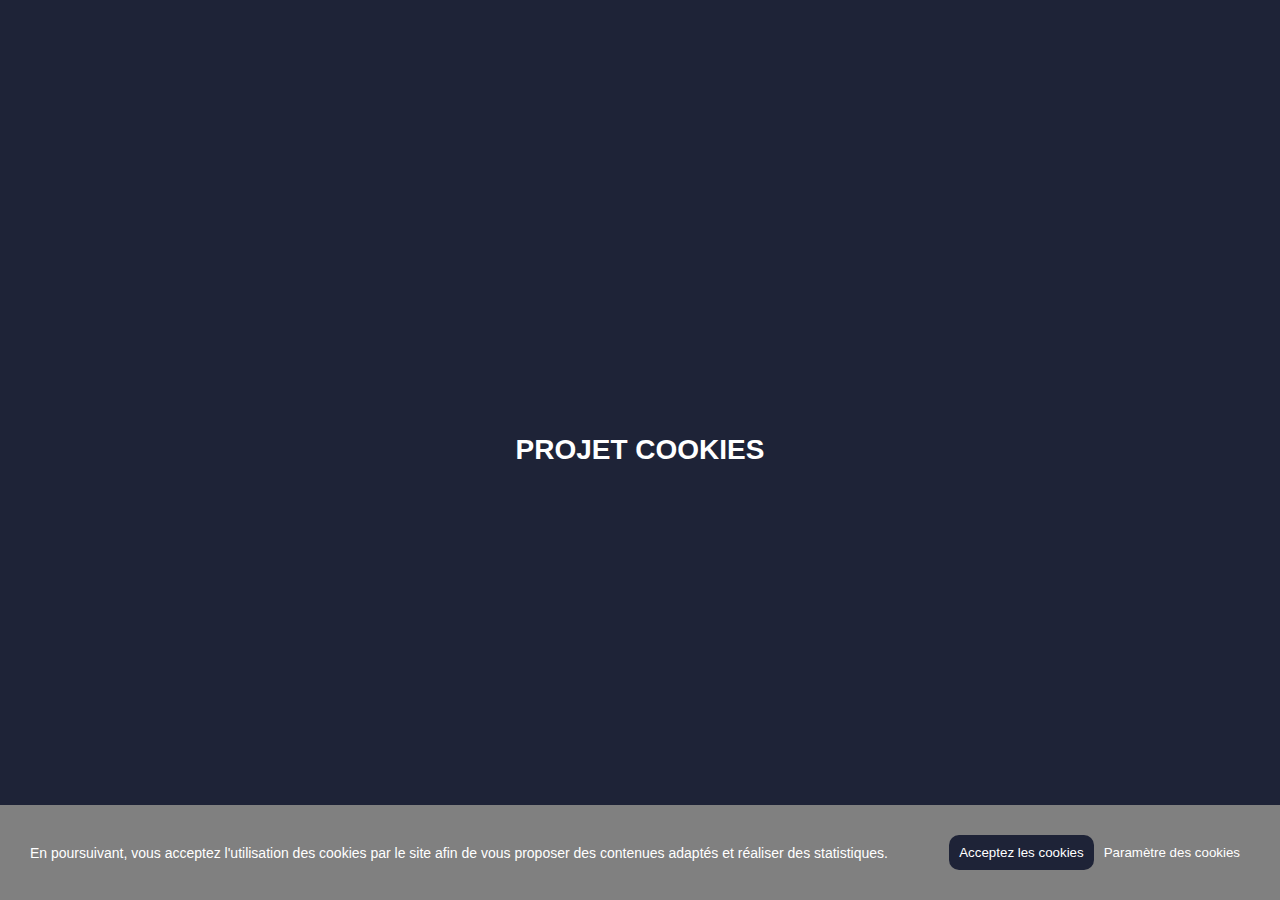
<file: 1-bannière/index.html>
<!DOCTYPE html>
<html lang="fr">
  <head>
    <meta charset="UTF-8" />
    <meta name="" content="" />
    <title>Modèle</title>
    <link rel="stylesheet" href="style.css" />
  </head>
  <body>
    <div class="container">
      <div class="banniereTitre">
        <h1>PROJET COOKIES</h1>
      </div>
      <div class="cookies">
        <div class="cookies-texte">
          <p>
            En poursuivant, vous acceptez l'utilisation des cookies par le site
            afin de vous proposer des contenues adaptés et réaliser des
            statistiques.
          </p>
        </div>
        <div class="cookies-btn">
          <button class="btn btn-success">Acceptez les cookies</button>
          <button class="btn btn-deny">Paramètre des cookies</button>
        </div>
      </div>
    </div>

    <script src="script.js"></script>
  </body>
</html>
</file>
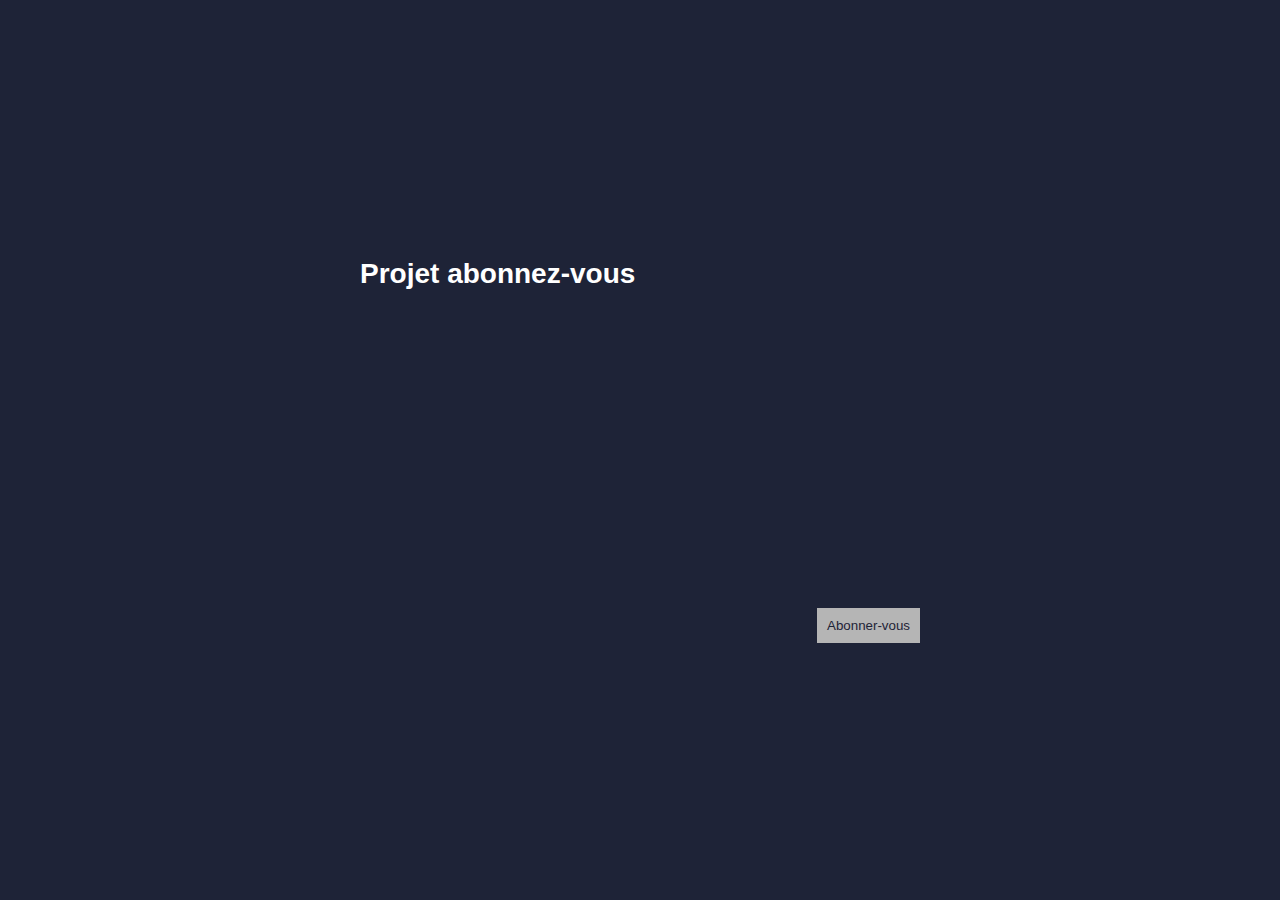
<file: 2-abonne/index.html>
<!DOCTYPE html>
<html lang="fr">
  <head>
    <meta charset="UTF-8" />
    <meta name="" content="" />
    <title>Modèle</title>
    <link rel="stylesheet" href="style.css" />
    <link
      rel="stylesheet"
      href="https://cdnjs.cloudflare.com/ajax/libs/font-awesome/5.15.3/css/all.min.css"
      integrity="sha512-iBBXm8fW90+nuLcSKlbmrPcLa0OT92xO1BIsZ+ywDWZCvqsWgccV3gFoRBv0z+8dLJgyAHIhR35VZc2oM/gI1w=="
      crossorigin="anonymous"
      referrerpolicy="no-referrer"
    />
  </head>
  <body>
    <div class="container">
      <div class="bloc-central">
        <h1>Projet abonnez-vous</h1>
        <iframe
          width="560"
          height="315"
          src="https://www.youtube.com/embed/Ci64dLXMKi4"
          title="YouTube video player"
          frameborder="0"
          allow="accelerometer; autoplay; clipboard-write; encrypted-media; gyroscope; picture-in-picture"
          allowfullscreen
        ></iframe>
        <div class="bloc-btn">
          <i class="far fa-meh-blank"></i>
          <button class="btn">Abonner-vous</button>
        </div>
      </div>
    </div>

    <script src="script.js"></script>
  </body>
</html>
</file>
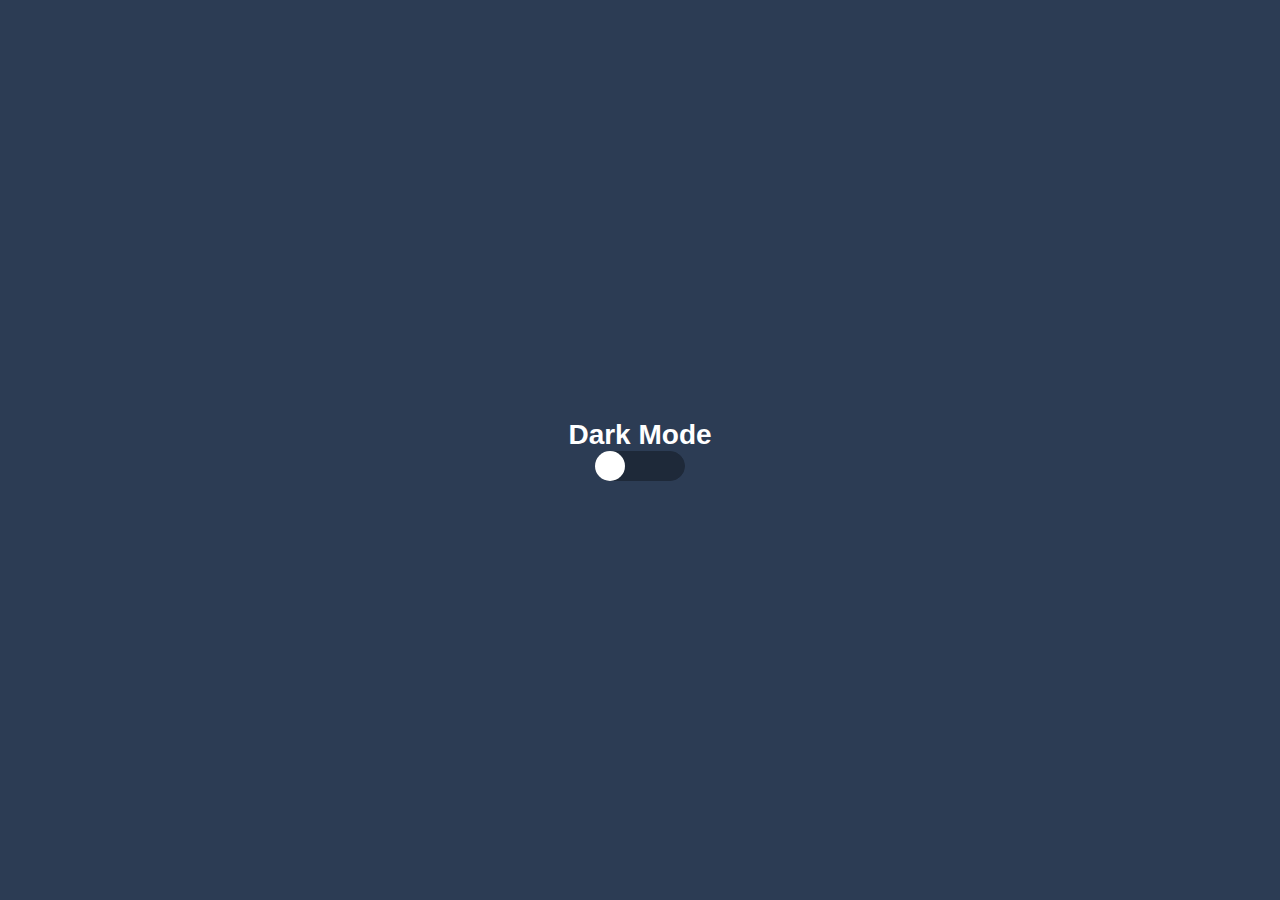
<file: 3-DarkMode/index.html>
<!DOCTYPE html>
<html lang="fr">
  <head>
    <meta charset="UTF-8" />
    <meta name="" content="" />
    <title>Modèle</title>
    <link rel="stylesheet" href="style.css" />
    <link
      rel="stylesheet"
      href="https://cdnjs.cloudflare.com/ajax/libs/font-awesome/5.15.3/css/all.min.css"
      integrity="sha512-iBBXm8fW90+nuLcSKlbmrPcLa0OT92xO1BIsZ+ywDWZCvqsWgccV3gFoRBv0z+8dLJgyAHIhR35VZc2oM/gI1w=="
      crossorigin="anonymous"
      referrerpolicy="no-referrer"
    />
  </head>
  <body>
    <div class="container">
      <h1>Dark Mode</h1>
      <div class="switch">
        <i class="fas fa-moon"></i>
        <div class="btn"></div>
      </div>
    </div>

    <script src="script.js"></script>
  </body>
</html>
</file>
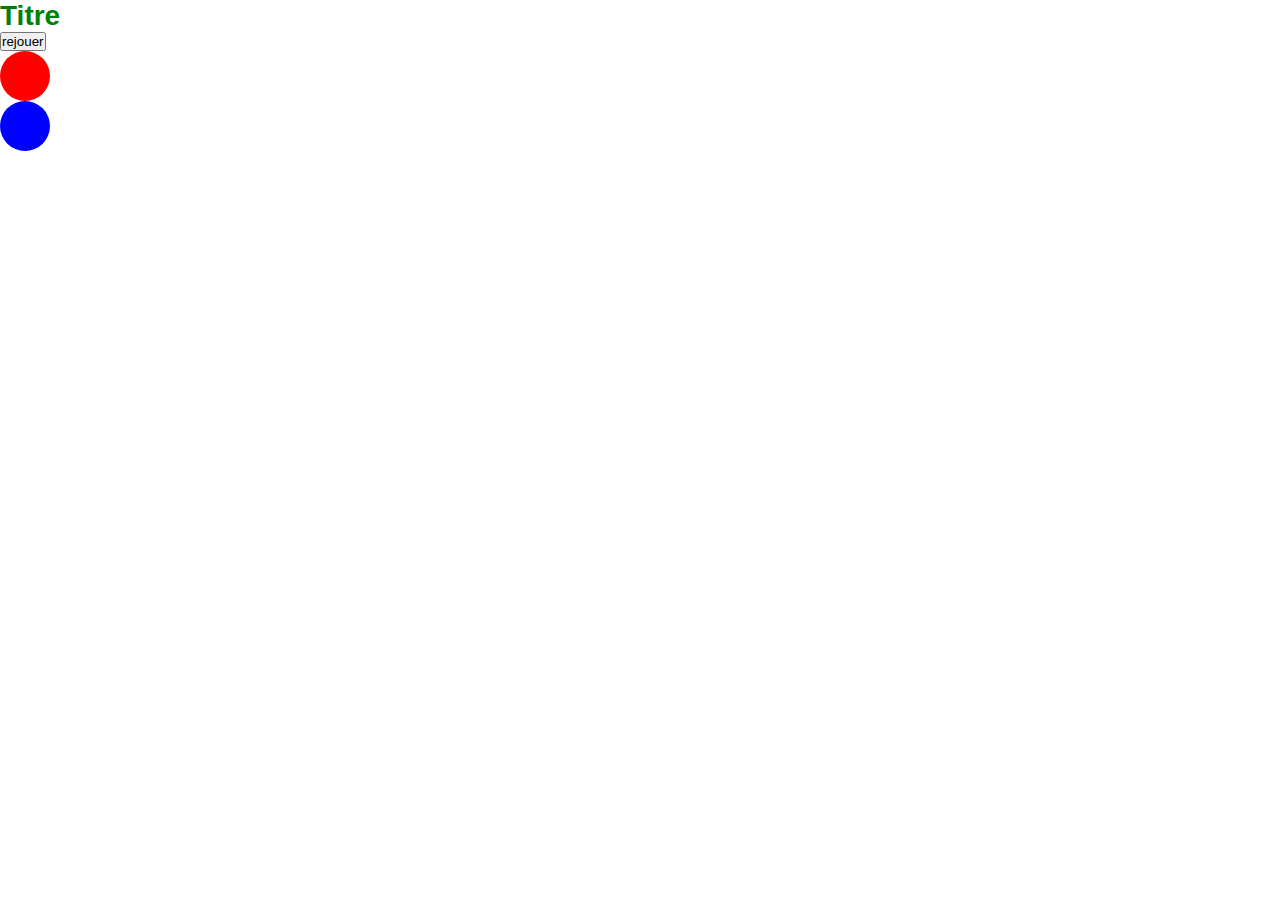
<file: initiation/index.html>
<!DOCTYPE html>
<html lang="fr">
  <head>
    <meta charset="UTF-8" />
    <meta name="" content="" />
    <title>Modèle</title>
    <link rel="stylesheet" href="style.css" />
  </head>
  <body>
    <h1 id="titre">Titre</h1>
    <button id="replay">rejouer</button>
    <div id="btn-red"></div>
    <div id="btn-blue"></div>

    <script src="script.js"></script>
  </body>
</html>
</file>
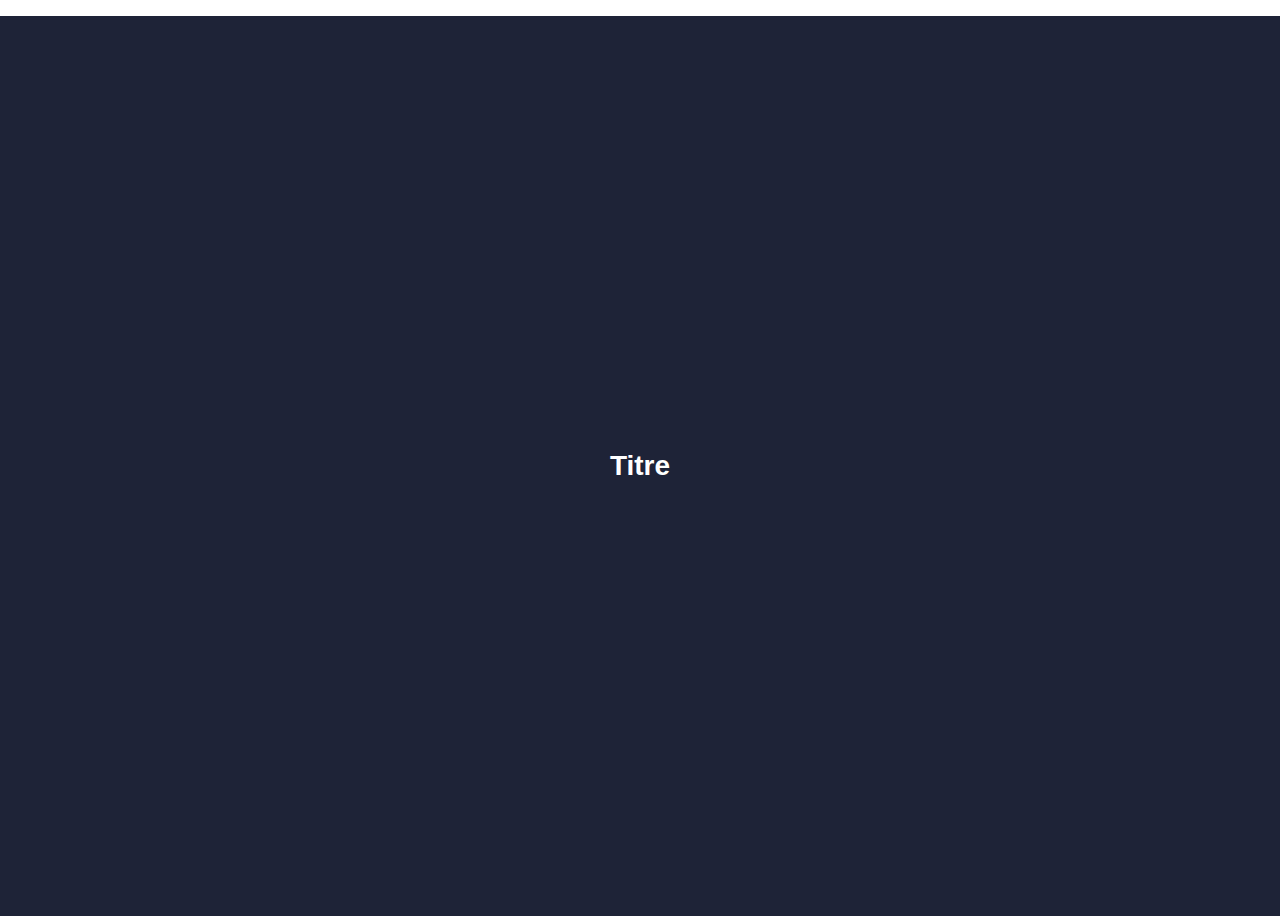
<file: modèle/index.html>
<!DOCTYPE html>
<html lang="fr">
  <head>
    <meta charset="UTF-8" />
    <meta name="" content="" />
    <title>Modèle</title>
    <link rel="stylesheet" href="style.css" />
    v
    <link
      rel="stylesheet"
      href="https://cdnjs.cloudflare.com/ajax/libs/font-awesome/5.15.3/css/all.min.css"
      integrity="sha512-iBBXm8fW90+nuLcSKlbmrPcLa0OT92xO1BIsZ+ywDWZCvqsWgccV3gFoRBv0z+8dLJgyAHIhR35VZc2oM/gI1w=="
      crossorigin="anonymous"
      referrerpolicy="no-referrer"
    />
  </head>
  <body>
    <div class="container">
      <div class="banniereTitre">
        <h1>Titre</h1>
      </div>
    </div>

    <script src="script.js"></script>
  </body>
</html>
</file>
<file: 1-bannière/style.css>
* {
  margin: 0;
  padding: 0;
  box-sizing: border-box;
  text-decoration: none;
}

html {
  font-size: 62.5%; /*1 rem vaut 10px*/
}

body {
  font-size: 1.4rem; /*soit 10px*/
  font-family: Arial;
  color: white;
}

.container {
  height: 100vh;
  display: flex;
  justify-content: center;
  flex-direction: column;
  align-items: center;
  background-color: #1e2337;
}

.cookies {
  position: fixed;
  bottom: 0;
  left: 0;
  width: 100%; /* nécessaire de préciser une width si position:fixed */
  background-color: gray;
  display: flex;
  justify-content: space-between; /* positionner les div enfants */
  align-items: center; /*centrer vertcalement */
  padding: 3rem;
  opacity: 1; /*modification de cette valeur en javascript */
  transition: 0.5s;
}

.cookies-btn {
  display: flex;
}

.btn {
  color: white;
  padding: 1rem;
  border: none;
  border-radius: 10px;
}

.btn.btn-success {
  background-color: #1e2337;
}

.btn.btn-deny {
  background-color: gray;
}
</file>
<file: 2-abonne/style.css>
* {
  margin: 0;
  padding: 0;
  box-sizing: border-box;
  text-decoration: none;
}

html {
  font-size: 62.5%; /*1 rem vaut 10px*/
}

body {
  font-size: 1.4rem; /*soit 10px*/
  font-family: Arial;
  color: white;
}

.container {
  height: 100vh;
  display: flex;
  justify-content: center;
  flex-direction: column;
  align-items: center;
  background-color: #1e2337;
}

.bloc-btn {
  display: flex;
  justify-content: space-between;
  align-items: center;
}

.btn {
  padding: 1rem;
  background-color: #b5b5b5;
  border: none;
  color: #1e2337;
}

.happy {
  color: #f1bf2a;
}

.abonne {
  background-color: #f1bf2a;
  color: white;
}
</file>
<file: 3-DarkMode/style.css>
* {
  margin: 0;
  padding: 0;
  box-sizing: border-box;
  text-decoration: none;
}

html {
  font-size: 62.5%; /*1 rem vaut 10px*/
}

body {
  font-size: 1.4rem; /*soit 10px*/
  font-family: Arial;
  color: white;
}

.container {
  height: 100vh;
  display: flex;
  justify-content: center;
  flex-direction: column;
  align-items: center;
  background-color: #2c3c54;
}

.switch {
  width: 90px;
  height: 30px;
  background-color: #1e2939;
  border-radius: 15px;
  position: relative; /*permet de posiotionner l'icone en absolute*/
  border: 1px solid #1e2939;
  padding: 1rem;
}
.btn {
  width: 30px;
  height: 30px;
  border-radius: 50%;
  background-color: white;
  position: absolute; /*par rapport a la div switch*/
  top: -1px; /*évite un décalage de 1px*/
  left: -1px; /*évite un décalage de 1px*/
}

.switch i {
  position: absolute; /*par rapport a la div switch*/
  color: #ffd363;
  top: 6px;
  right: 23px;
}

.btn-change {
  right: -1px;
  left: auto; /*nécessaire pour ne pas prendre en compte la valeur left*/
}
.icone-change {
  left: 20px;
}
.switch-change {
  background-color: #61b3ff;
  border: 1px solid #61b3ff;
}
.container-change {
  background-color: #cbe6ff;
}
</file>
<file: initiation/style.css>
h1 {
  color: red;
}

* {
  margin: 0;
  padding: 0;
  box-sizing: border-box;
  text-decoration: none;
}

@keyframes rouge {
  0% {
    left: 0px;
    top: 0px;
  }
  25% {
    left: 200px;
    top: 0px;
  }
  50% {
    left: 200px;
    top: 200px;
  }
  75% {
    left: 0px;
    top: 200px;
  }
  100% {
    left: 0px;
    top: 0px;
  }
}

@keyframes blue {
  0% {
    left: 0px;
    top: 0px;
  }
  25% {
    left: 0px;
    top: 200px;
  }
  50% {
    left: 200px;
    top: 200px;
  }
  75% {
    left: 200x;
    top: 0px;
  }
  100% {
    left: 0px;
    top: 0px;
  }
}

html {
  font-size: 62.5%; /*1 rem vaut 10px*/
}

body {
  font-size: 1.4rem; /*soit 10px*/
  font-family: Arial;
  color: white;
}

.container {
  height: 100vh;
  display: flex;
  justify-content: center;
  flex-direction: column;
  align-items: center;
  background-color: #1e2337;
}

#btn-red {
  background-color: red;
  height: 50px;
  width: 50px;
  border-radius: 50%;
  position: relative;
  animation-name: rouge;
  animation-duration: 2s;
  animation-iteration-count: infinite;
}

#btn-blue {
  background-color: blue;
  height: 50px;
  width: 50px;
  border-radius: 50%;
  position: relative;
  animation-name: blue;
  animation-duration: 2s;
  animation-iteration-count: infinite;
}
</file>
<file: modèle/style.css>
* {
  margin: 0;
  padding: 0;
  box-sizing: border-box;
  text-decoration: none;
}

html {
  font-size: 62.5%; /*1 rem vaut 10px*/
}

body {
  font-size: 1.4rem; /*soit 10px*/
  font-family: Arial;
  color: white;
}

.container {
  height: 100vh;
  display: flex;
  justify-content: center;
  flex-direction: column;
  align-items: center;
  background-color: #1e2337;
}
</file>
